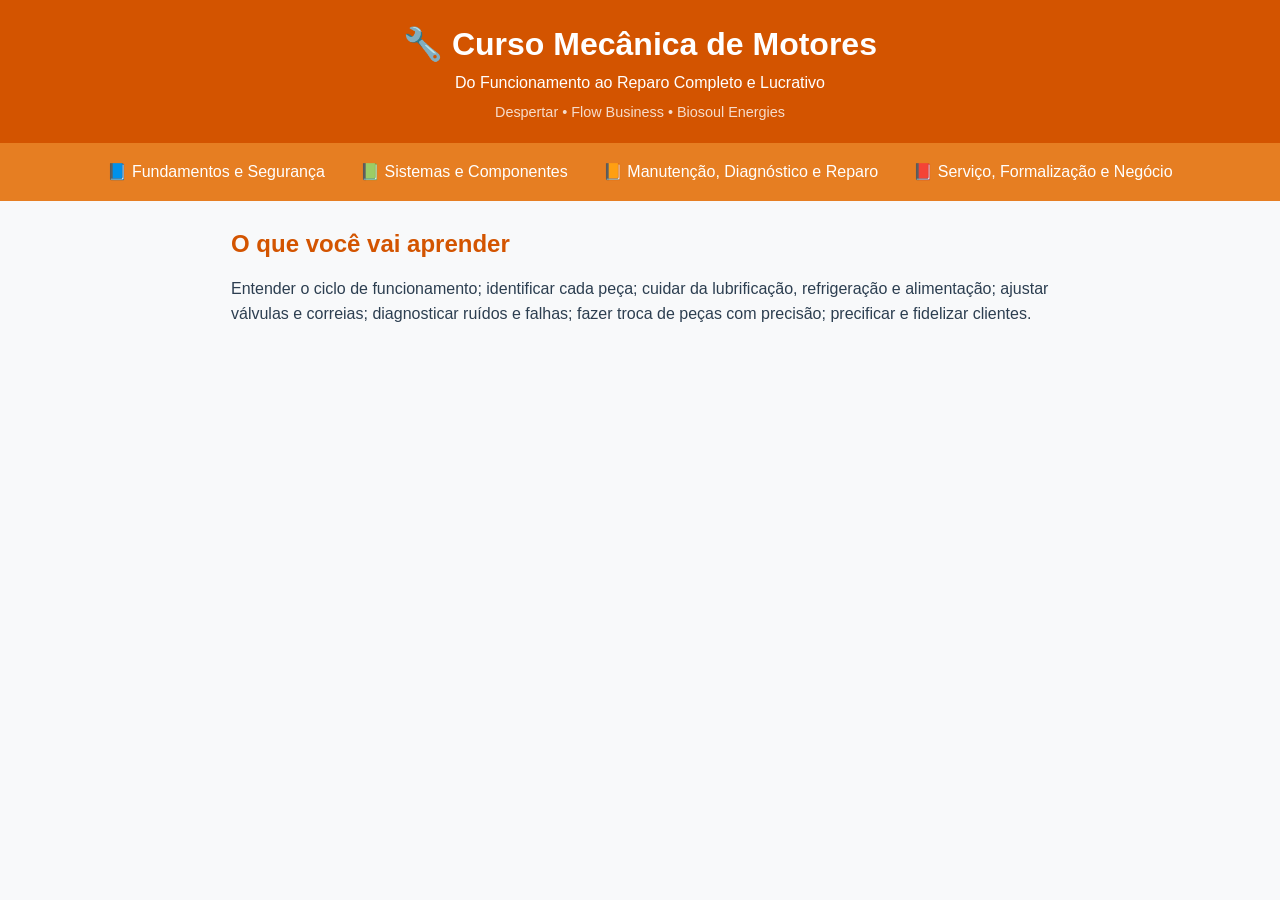
<file: index.html>
<!DOCTYPE html>
<html lang="pt-BR">
<head>
<meta charset="UTF-8">
<meta name="viewport" content="width=device-width,initial-scale=1.0">
<title>Mecânica de Motores — Manutenção e Negócio</title>
<link rel="stylesheet" href="estilo.css">
</head>
<body>
<header>
  <h1>🔧 Curso Mecânica de Motores</h1>
  <p>Do Funcionamento ao Reparo Completo e Lucrativo</p>
  <p class="ecossistema">Despertar • Flow Business • Biosoul Energies</p>
</header>
<nav>
  <ul>
    <li><a href="conteudo.html#vol1">📘 Fundamentos e Segurança</a></li>
    <li><a href="conteudo.html#vol2">📗 Sistemas e Componentes</a></li>
    <li><a href="conteudo.html#vol3">📙 Manutenção, Diagnóstico e Reparo</a></li>
    <li><a href="conteudo.html#vol4">📕 Serviço, Formalização e Negócio</a></li>
  </ul>
</nav>
<main>
  <section>
    <h2>O que você vai aprender</h2>
    <p>Entender o ciclo de funcionamento; identificar cada peça; cuidar da lubrificação, refrigeração e alimentação; ajustar válvulas e correias; diagnosticar ruídos e falhas; fazer troca de peças com precisão; precificar e fidelizar clientes.</p>
  </section>
</main>
</body>
</html>
</file>
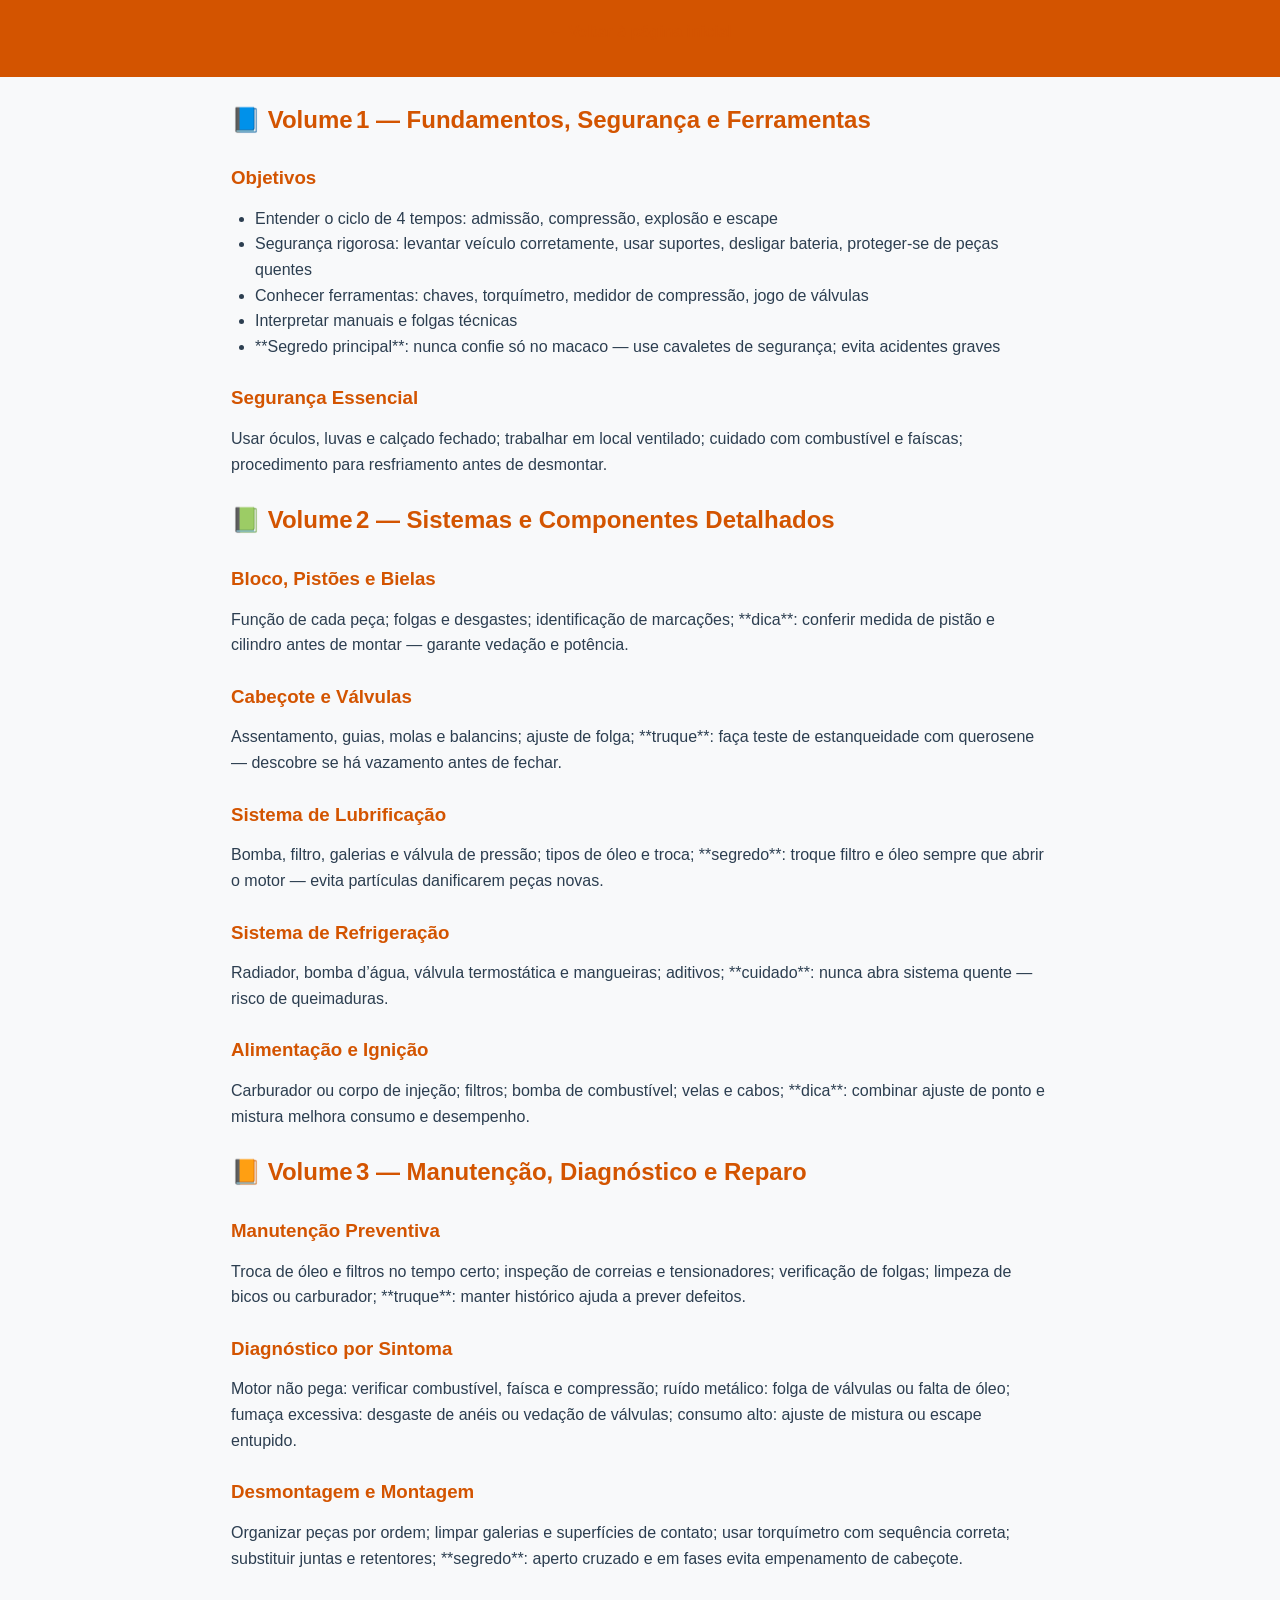
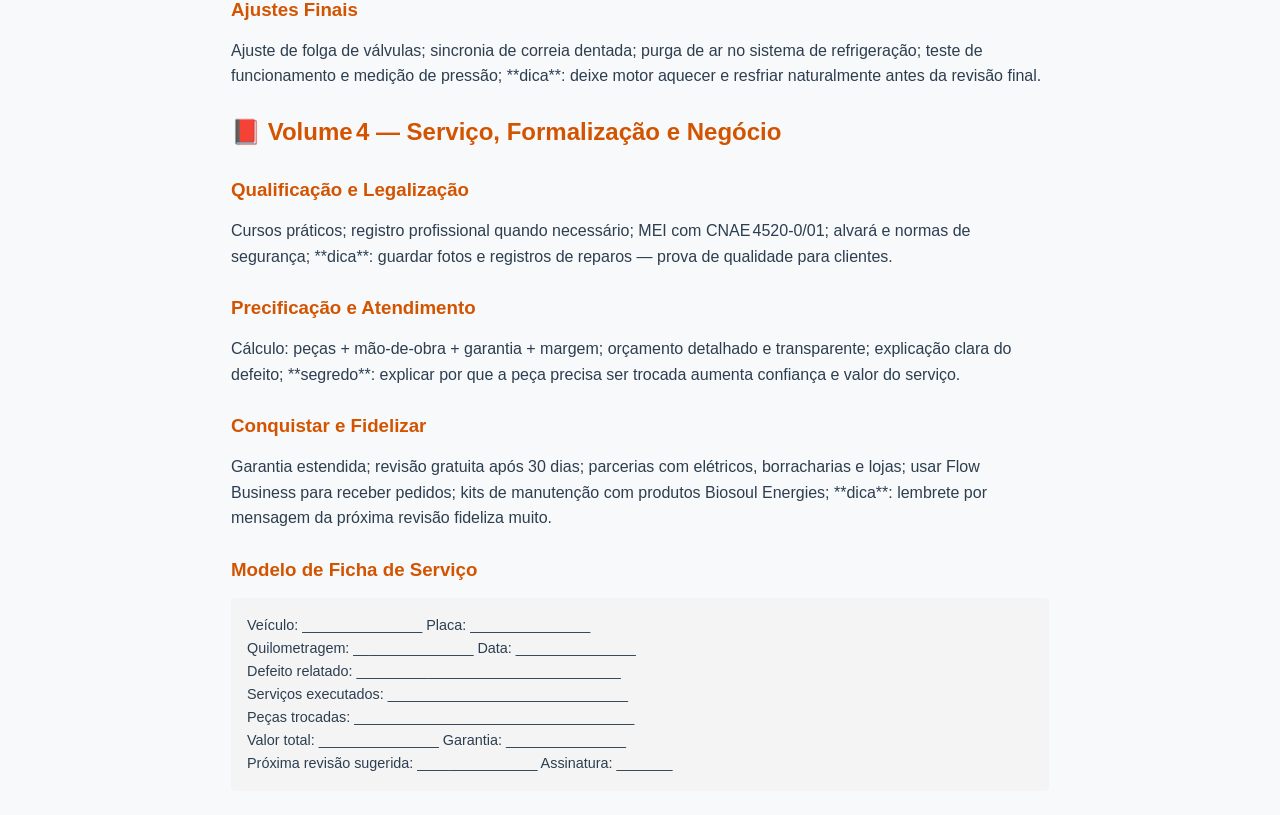
<file: conteudo.html>
<!DOCTYPE html>
<html lang="pt-BR">
<head>
<meta charset="UTF-8">
<meta name="viewport" content="width=device-width,initial-scale=1.0">
<title>Conteúdo — Mecânica de Motores Completa</title>
<link rel="stylesheet" href="estilo.css">
</head>
<body>
<header><a href="index.html" class="voltar">← Voltar à página inicial</a></header>
<main>
<section id="vol1">
<h2>📘 Volume 1 — Fundamentos, Segurança e Ferramentas</h2>
<h3>Objetivos</h3>
<ul class="detalhe">
<li>Entender o ciclo de 4 tempos: admissão, compressão, explosão e escape</li>
<li>Segurança rigorosa: levantar veículo corretamente, usar suportes, desligar bateria, proteger‑se de peças quentes</li>
<li>Conhecer ferramentas: chaves, torquímetro, medidor de compressão, jogo de válvulas</li>
<li>Interpretar manuais e folgas técnicas</li>
<li>**Segredo principal**: nunca confie só no macaco — use cavaletes de segurança; evita acidentes graves</li>
</ul>
<h3>Segurança Essencial</h3>
<p>Usar óculos, luvas e calçado fechado; trabalhar em local ventilado; cuidado com combustível e faíscas; procedimento para resfriamento antes de desmontar.</p>
</section>

<section id="vol2">
<h2>📗 Volume 2 — Sistemas e Componentes Detalhados</h2>
<h3>Bloco, Pistões e Bielas</h3>
<p>Função de cada peça; folgas e desgastes; identificação de marcações; **dica**: conferir medida de pistão e cilindro antes de montar — garante vedação e potência.</p>
<h3>Cabeçote e Válvulas</h3>
<p>Assentamento, guias, molas e balancins; ajuste de folga; **truque**: faça teste de estanqueidade com querosene — descobre se há vazamento antes de fechar.</p>
<h3>Sistema de Lubrificação</h3>
<p>Bomba, filtro, galerias e válvula de pressão; tipos de óleo e troca; **segredo**: troque filtro e óleo sempre que abrir o motor — evita partículas danificarem peças novas.</p>
<h3>Sistema de Refrigeração</h3>
<p>Radiador, bomba d’água, válvula termostática e mangueiras; aditivos; **cuidado**: nunca abra sistema quente — risco de queimaduras.</p>
<h3>Alimentação e Ignição</h3>
<p>Carburador ou corpo de injeção; filtros; bomba de combustível; velas e cabos; **dica**: combinar ajuste de ponto e mistura melhora consumo e desempenho.</p>
</section>

<section id="vol3">
<h2>📙 Volume 3 — Manutenção, Diagnóstico e Reparo</h2>
<h3>Manutenção Preventiva</h3>
<p>Troca de óleo e filtros no tempo certo; inspeção de correias e tensionadores; verificação de folgas; limpeza de bicos ou carburador; **truque**: manter histórico ajuda a prever defeitos.</p>
<h3>Diagnóstico por Sintoma</h3>
<p>Motor não pega: verificar combustível, faísca e compressão; ruído metálico: folga de válvulas ou falta de óleo; fumaça excessiva: desgaste de anéis ou vedação de válvulas; consumo alto: ajuste de mistura ou escape entupido.</p>
<h3>Desmontagem e Montagem</h3>
<p>Organizar peças por ordem; limpar galerias e superfícies de contato; usar torquímetro com sequência correta; substituir juntas e retentores; **segredo**: aperto cruzado e em fases evita empenamento de cabeçote.</p>
<h3>Ajustes Finais</h3>
<p>Ajuste de folga de válvulas; sincronia de correia dentada; purga de ar no sistema de refrigeração; teste de funcionamento e medição de pressão; **dica**: deixe motor aquecer e resfriar naturalmente antes da revisão final.</p>
</section>

<section id="vol4">
<h2>📕 Volume 4 — Serviço, Formalização e Negócio</h2>
<h3>Qualificação e Legalização</h3>
<p>Cursos práticos; registro profissional quando necessário; MEI com CNAE 4520‑0/01; alvará e normas de segurança; **dica**: guardar fotos e registros de reparos — prova de qualidade para clientes.</p>
<h3>Precificação e Atendimento</h3>
<p>Cálculo: peças + mão‑de‑obra + garantia + margem; orçamento detalhado e transparente; explicação clara do defeito; **segredo**: explicar por que a peça precisa ser trocada aumenta confiança e valor do serviço.</p>
<h3>Conquistar e Fidelizar</h3>
<p>Garantia estendida; revisão gratuita após 30 dias; parcerias com elétricos, borracharias e lojas; usar Flow Business para receber pedidos; kits de manutenção com produtos Biosoul Energies; **dica**: lembrete por mensagem da próxima revisão fideliza muito.</p>
<h3>Modelo de Ficha de Serviço</h3>
<pre>
Veículo: _______________ Placa: _______________
Quilometragem: _______________ Data: _______________
Defeito relatado: _________________________________
Serviços executados: ______________________________
Peças trocadas: ___________________________________
Valor total: _______________ Garantia: _______________
Próxima revisão sugerida: _______________ Assinatura: _______
</pre>
</section>
</main>
</body>
</html>
</file>
<file: estilo.css>
*{box-sizing:border-box;margin:0;padding:0;font-family:Arial,sans-serif;}
body{background:#f8f9fa;color:#2c3e50;line-height:1.6;}
header{background:#d35400;color:white;padding:1.2rem;text-align:center;}
.ecossistema{font-size:0.9rem;opacity:0.8;margin-top:0.3rem;}
nav{background:#e67e22;padding:1rem;position:sticky;top:0;z-index:10;}
nav ul{list-style:none;display:flex;flex-wrap:wrap;gap:.8rem;justify-content:center;}
nav a{color:white;text-decoration:none;font-weight:500;padding:.4rem .7rem;border-radius:4px;}
nav a:hover{background:#d35400;}
main{max-width:850px;margin:1.5rem auto;padding:0 1rem;}
h2,h3{color:#d35400;margin:1.5rem 0 .8rem;scroll-margin-top:6rem;}
.espaco-img{background:#fefbf6;border:1px dashed #e67e22;padding:2rem;text-align:center;color:#888;margin:1rem 0;border-radius:6px;}
ul.detalhe,ol.detalhe{padding-left:1.5rem;margin-bottom:0.8rem;}
a.voltar{color:#d35400;text-decoration:none;font-weight:bold;display:inline-block;margin-bottom:.8rem;}
pre{background:#f4f4f4;padding:1rem;border-radius:4px;overflow-x:auto;font-size:0.9rem;}
</file>
